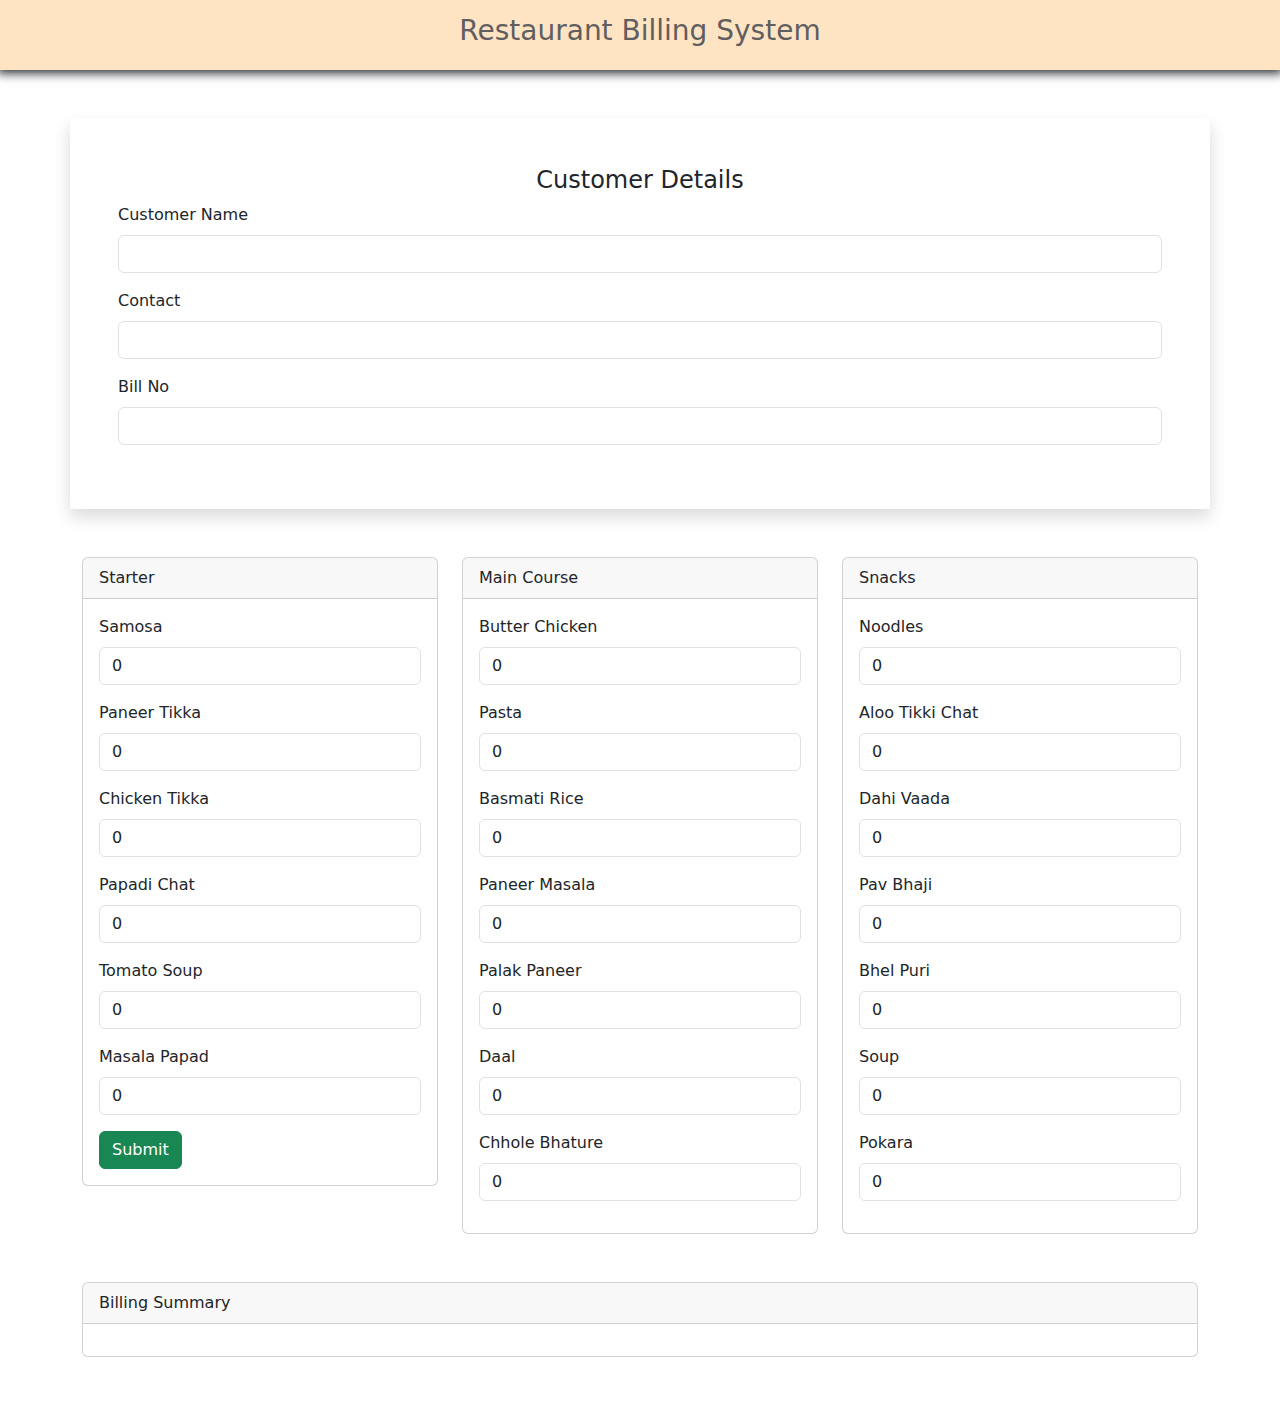
<file: Javascript billing system/index.html>
<!doctype html>
<html lang="en">

<head>
    <meta charset="utf-8">
    <meta name="viewport" content="width=device-width, initial-scale=1">
    <title>Billing App</title>
    <link href="https://cdn.jsdelivr.net/npm/bootstrap@5.3.3/dist/css/bootstrap.min.css" rel="stylesheet"
        integrity="sha384-QWTKZyjpPEjISv5WaRU9OFeRpok6YctnYmDr5pNlyT2bRjXh0JMhjY6hW+ALEwIH" crossorigin="anonymous">
    <link href="./styles.css" rel="stylesheet" />
</head>

<body>

    <div class="heading">
        <h3>Restaurant Billing System</h3>
    </div>

    <div class="container">
        <div class="row mt-5">
            <div class="col-lg-12 p-5 shadow">
                <h4 align="center">Customer Details</h4>
                <form id="customerForm">
                    <div class="mb-3">
                        <label for="customerName" class="form-label">Customer Name</label>
                        <input type="text" id="customerName" class="form-control" required>
                    </div>
                    <div class="mb-3">
                        <label for="contact" class="form-label">Contact</label>
                        <input type="text" id="contact" class="form-control" required>
                    </div>
                    <div class="mb-3">
                        <label for="billNo" class="form-label">Bill No</label>
                        <input type="text" id="billNo" class="form-control" required>
                    </div>
                </form>
            </div>
        </div>
    </div>

    <div class="container mt-5">
        <div class="row">
            <div class="col-lg-4">
                <div class="card">
                    <div class="card-header">
                        Starter
                    </div>
                    <div class="card-body">
                        <form id="starterForm">
                            <div class="mb-3">
                                <label for="samosa" class="form-label">Samosa</label>
                                <input type="number" id="samosa" class="form-control" value="0">
                            </div>
                            <div class="mb-3">
                                <label for="paneerTikka" class="form-label">Paneer Tikka</label>
                                <input type="number" id="paneerTikka" class="form-control" value="0">
                            </div>
                            <div class="mb-3">
                                <label for="chickenTikka" class="form-label">Chicken Tikka</label>
                                <input type="number" id="chickenTikka" class="form-control" value="0">
                            </div>
                            <div class="mb-3">
                                <label for="papadiChat" class="form-label">Papadi Chat</label>
                                <input type="number" id="papadiChat" class="form-control" value="0">
                            </div>
                            <div class="mb-3">
                                <label for="tomatoSoup" class="form-label">Tomato Soup</label>
                                <input type="number" id="tomatoSoup" class="form-control" value="0">
                            </div>
                            <div class="mb-3">
                                <label for="masalaPapad" class="form-label">Masala Papad</label>
                                <input type="number" id="masalaPapad" class="form-control" value="0">
                            </div>
                            <button type="button" onclick="displaySummary()" class="btn btn-success">Submit</button>
                        </form>
                    </div>
                </div>
            </div>

            <div class="col-lg-4">
                <div class="card">
                    <div class="card-header">
                        Main Course
                    </div>
                    <div class="card-body">
                        <form id="mainCourseForm">
                            <div class="mb-3">
                                <label class="form-label">Butter Chicken</label>
                                <input type="number" id="butterchicken" class="form-control" value="0">
                            </div>
                            <div class="mb-3">
                                <label class="form-label">Pasta</label>
                                <input type="number" id="pasta" class="form-control" value="0">
                            </div>
                            <div class="mb-3">
                                <label class="form-label">Basmati Rice</label>
                                <input type="number" id="basmatirice" class="form-control" value="0">
                            </div>
                            <div class="mb-3">
                                <label class="form-label">Paneer Masala</label>
                                <input type="number" id="paneermasala" class="form-control" value="0">
                            </div>
                            <div class="mb-3">
                                <label class="form-label">Palak Paneer</label>
                                <input type="number" id="palakpaneer" class="form-control" value="0">
                            </div>
                            <div class="mb-3">
                                <label class="form-label">Daal</label>
                                <input type="number" id="dal" class="form-control" value="0">
                            </div>
                            <div class="mb-3">
                                <label class="form-label">Chhole Bhature</label>
                                <input type="number" id="chholebhature" class="form-control" value="0">
                            </div>
                        </form>
                    </div>
                </div>
            </div>

            <div class="col-lg-4">
                <div class="card">
                    <div class="card-header">
                        Snacks
                    </div>
                    <div class="card-body">
                        <form id="snacksForm">
                            <div class="mb-3">
                                <label for="samosaSnack" class="form-label">Noodles</label>
                                <input type="number" id="noodels" class="form-control" value="0">
                            </div>
                            <div class="mb-3">
                                <label for="springRoll" class="form-label">Aloo Tikki Chat</label>
                                <input type="number" id="alootikichat" class="form-control" value="0">
                            </div>
                            <div class="mb-3">
                                <label for="vegPuff" class="form-label">Dahi Vaada</label>
                                <input type="number" id="dahivada" class="form-control" value="0">
                            </div>
                            <div class="mb-3">
                                <label for="paneerRoll" class="form-label">Pav Bhaji</label>
                                <input type="number" id="pavbhaji" class="form-control" value="0">
                            </div>
                            <div class="mb-3">
                                <label for="paneerRoll" class="form-label">Bhel Puri</label>
                                <input type="number" id="bhelpuri" class="form-control" value="0">
                            </div>
                            <div class="mb-3">
                                <label for="paneerRoll" class="form-label">Soup</label>
                                <input type="number" id="soup" class="form-control" value="0">
                            </div>
                            <div class="mb-3">
                                <label for="paneerRoll" class="form-label">Pokara</label>
                                <input type="number" id="pokara" class="form-control" value="0">
                            </div>
                        </form>
                    </div>
                </div>
            </div>

        </div>
    </div>

    <div class="container mt-5 pb-5">
        <div class="row">
            <div class="col-lg-12">
                <div class="card">
                    <div class="card-header">
                        Billing Summary
                    </div>
                    <div class="card-body" id="billingSummary">
                        <!-- Billing summary will be displayed here -->
                    </div>
                </div>
            </div>
        </div>
    </div>

    <script src="https://cdn.jsdelivr.net/npm/bootstrap@5.3.3/dist/js/bootstrap.bundle.min.js"
        integrity="sha384-YvpcrYf0tY3lHB60NNkmXc5s9fDVZLESaAA55NDzOxhy9GkcIdslK1eN7N6jIeHz"
        crossorigin="anonymous"></script>
    <script>

        //create object because multiple value get 
        const prices = {
            starter: {
                samosa: 10,
                paneerTikka: 20,
                chickenTikka: 30,
                papadiChat: 15,
                tomatoSoup: 12,
                masalaPapad: 8
            },
            mainCourse: {
                butterchicken: 20,
                pasta: 120,
                basmatirice: 60,
                paneermasala: 150,
                palakpaneer: 120,
                dal: 100,
                chholebhature: 80
            },
            snacks: {
                noodels: 90,
                alootikichat: 120,
                dahivada: 50,
                pavbhaji: 100,
                bhelpuri: 50,
                soup: 110,
                pokara: 50
            }
        };

        function calculateBill() {
            let total = 0;
            const categories = ['starter', 'mainCourse', 'snacks'];

            categories.forEach(category => {
                for (const item in prices[category]) {
                    const quantity = parseInt(document.getElementById(item).value) || 0;
                    total += prices[category][item] * quantity;
                }
            });

            return total;
        }

        function displaySummary() {
            const customerName = document.getElementById('customerName').value;
            const contact = document.getElementById('contact').value;
            const billNo = document.getElementById('billNo').value;
            const totalAmount = calculateBill();

            let groceryprice = totalAmount * 23 / 100;
            let beautyhygineprice = totalAmount * 1 / 100;
            let snacktax = totalAmount * 5 / 100
            let grocerytax = totalAmount * 10 / 100
            let beautyhyginetax = totalAmount * 10 / 100

            document.getElementById('billingSummary').innerHTML = `
                <div class="row">
                    <div class="col-lg-4">
                        <h5>Customer Name: ${customerName}</h5>
                        <h5>Contact: ${contact}</h5>
                        <h5>Bill No: ${billNo}</h5>
                    </div>
                    <div class="col-lg-4">
                        <h5>Total Snack Price: ${totalAmount.toFixed(2)}</h5>
                        <h5>Total Grocery Price: ${groceryprice.toFixed(2)}</h5>
                        <h5>Total Beauty & Hygiene Price: ${beautyhygineprice.toFixed(2)}</h5>
                    </div>
                    <div class="col-lg-4">
                        <h5>Snack Tax: ${snacktax.toFixed(2)}</h5>
                        <h5>Grocery Tax: ${grocerytax.toFixed(2)}</h5>
                        <h5>Beauty & Hygiene Tax: ${beautyhyginetax.toFixed(2)}</h5>
                    </div>
                    <div class="col-lg-4">
                        <h5>Grand Total: ${(totalAmount + snacktax + grocerytax + beautyhyginetax).toFixed(2)}</h5>
                    </div>
                    <div class="col-lg-12 d-flex justify-content-between align-items-center">
                        <button class="btn btn-success btn-sm" onclick="displayTotalBill()">Total Bill</button>
                        <button class="btn btn-danger btn-sm" onclick="clearForm()">Clear</button>
                    </div>
                </div>
            `;
        }

        function displayTotalBill() {
            const totalAmount = calculateBill();
            let groceryprice = totalAmount * 23 / 100;
            let beautyhygineprice = totalAmount * 1 / 100;
            let snacktax = totalAmount * 5 / 100
            let grocerytax = totalAmount * 10 / 100
            let beautyhyginetax = totalAmount * 10 / 100
            let grandTotal = totalAmount + snacktax + grocerytax + beautyhyginetax;

            alert(`Grand Total: ${grandTotal}`);
        }

        function clearForm() {
            document.getElementById('customerForm').reset();
            document.getElementById('starterForm').reset();
            document.getElementById('mainCourseForm').reset();
            document.getElementById('snacksForm').reset();
            document.getElementById('billingSummary').innerHTML = '';
        }
    </script>
</body>

</html>
</file>
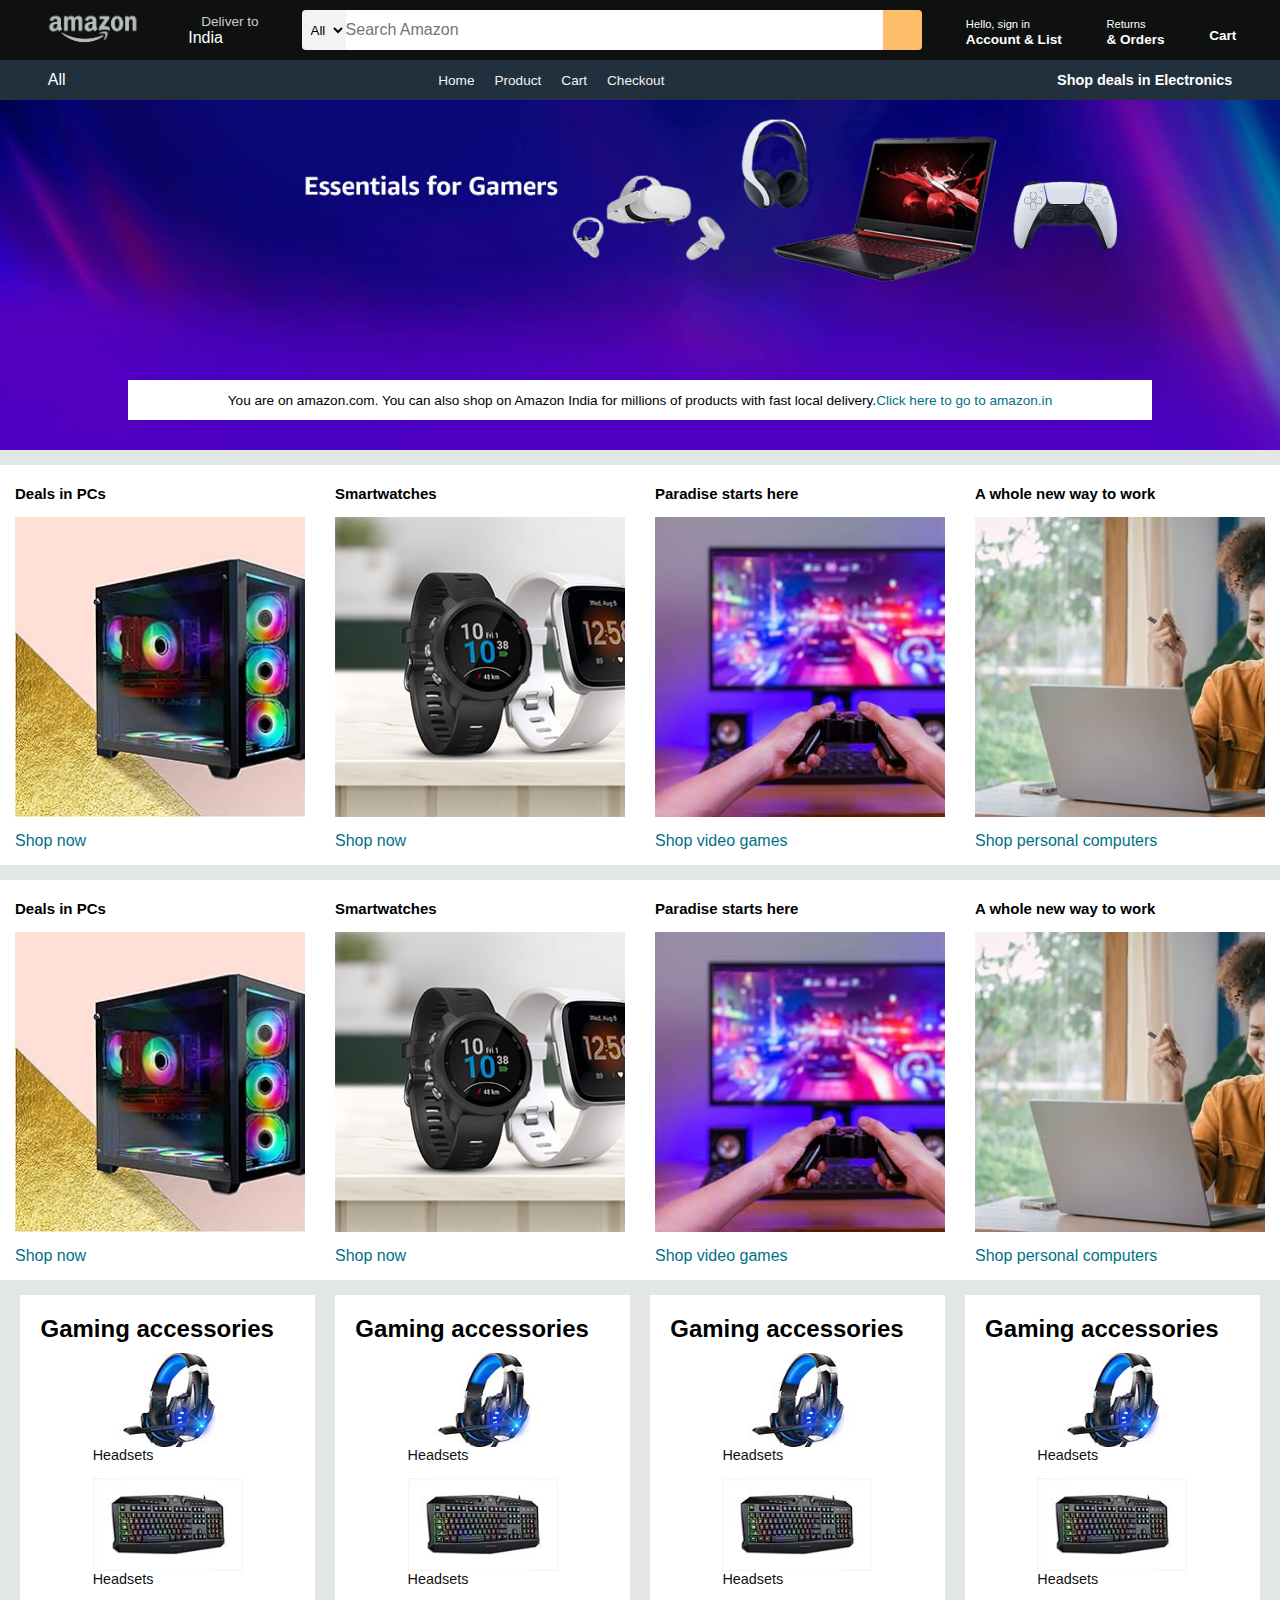
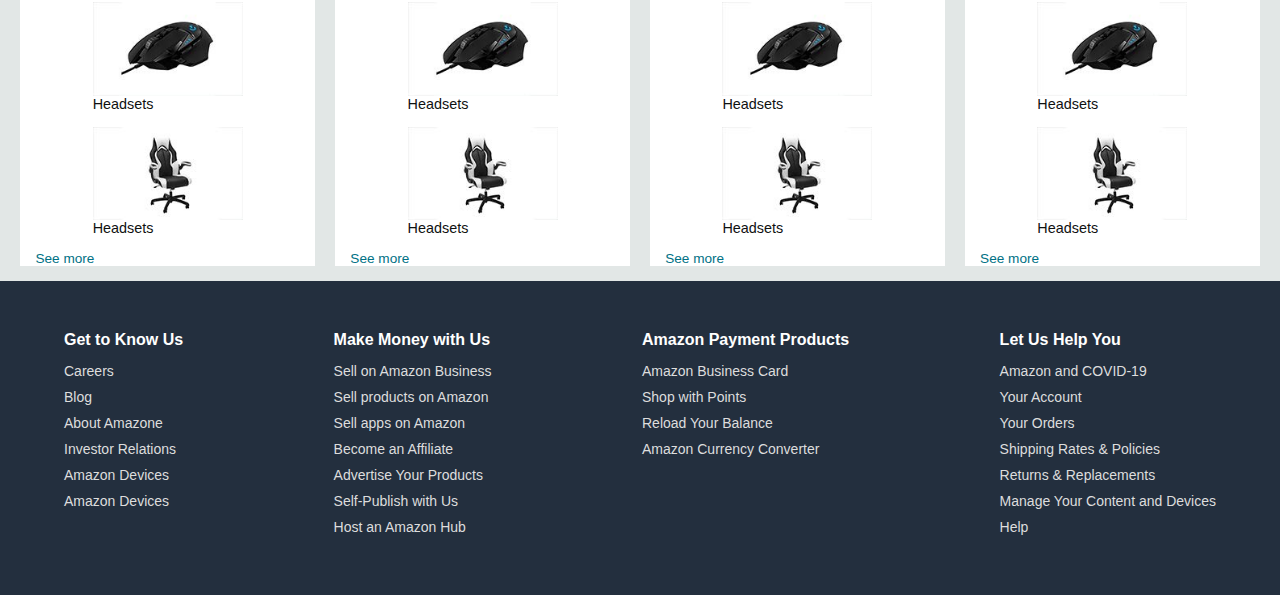
<file: Web Design/amazon-clone-html-css-mq/index.html>
<!DOCTYPE html>
<html lang="en">
<head>
    <meta charset="UTF-8">
    <meta name="viewport" content="width=device-width, initial-scale=1.0">
    <title>Amazon</title>
    <link rel="stylesheet" href="https://cdnjs.cloudflare.com/ajax/libs/font-awesome/6.5.1/css/all.min.css" integrity="sha512-DTOQO9RWCH3ppGqcWaEA1BIZOC6xxalwEsw9c2QQeAIftl+Vegovlnee1c9QX4TctnWMn13TZye+giMm8e2LwA==" crossorigin="anonymous" referrerpolicy="no-referrer" />
    <link rel="stylesheet" href="style.css">
    <link rel="stylesheet" href="media.css">
</head>
<body>
    <header>
        <div class="navbar">
            <div class="nav-logo border">
                <div class="logo"></div>
            </div>

            <div class="nav-address border">
                <p class="add-first">Deliver to</p>
                <div class="add-icon">
                    <i class="fa-solid fa-location-dot"></i>
                    <p class="add-sec">India</p>
                </div>
            </div>

            <div class="nav-search">
                <select class="select-search">
                    <option>All</option>
                </select>
                <input type="text" class="search-input" placeholder="Search Amazon">
                <div class="search-icon">
                    <i class="fa-solid fa-magnifying-glass"></i>
                </div>
            </div>

            <div class="nav-signin border">
                <p><span>Hello, sign in</span></p>
                <p class="nav-second">Account & List</p>
            </div>

            <div class="nav-return border">
                <p><span>Returns</span></p>
                <p class="nav-second">& Orders</p>
            </div>


            <div class="nav-cart border">
                <i class="fa-solid fa-cart-shopping"></i>
                Cart
            </div>
        </div>

        <div class="panel">
            <div class="panel-all">
                <i class="fa-solid fa-bars"></i>
                All
            </div>

            <div class="panel-ops">
                <ul>
                    <li>
                        <a href="index.html">Home</a>
                    </li>
                    <li>
                        <a href="product.html">Product</a>
                    </li>
                    <li>
                        <a href="cart.html">Cart</a>
                    </li>
                    <li>
                        <a href="checkout.html">Checkout</a>
                    </li>
                </ul>
            </div>

            <div class="panel-deals">
                Shop deals in Electronics
            </div>
        </div>
    </header>

    <div class="hero-section">
        <div class="hero-msg">
            <p>You are on amazon.com. You can also shop on Amazon India for millions of products with fast local delivery.<a>Click here to go to amazon.in</a></p>
        </div>
    </div>

    <div class="shop-section">
        <div class="box1 box">
            <div class="box-content">
                <h2>Deals in PCs</h2>
                <div class="box-img" style="background-image: url('./images/box1.jpg');"></div>
                <p>Shop now</p>
            </div>
        </div>
        <div class="box2 box">
            <div class="box-content">
                <h2>Smartwatches</h2>
                <div class="box-img" style="background-image: url('./images/box2.jpg');"></div>
                <p>Shop now</p>
            </div>
        </div>
        <div class="box3 box">
            <div class="box-content">
                <h2>Paradise starts here</h2>
                <div class="box-img" style="background-image: url('./images/box3.jpg');"></div>
                <p>Shop video games</p>
            </div>
        </div>
        <div class="box4 box">
            <div class="box-content">
                <h2>A whole new way to work</h2>
                <div class="box-img" style="background-image: url('./images/box4.jpg');"></div>
                <p>Shop personal computers</p>
            </div>
        </div>
        <div class="box1 box">
            <div class="box-content">
                <h2>Deals in PCs</h2>
                <div class="box-img" style="background-image: url('./images/box1.jpg');"></div>
                <p>Shop now</p>
            </div>
        </div>
        <div class="box2 box">
            <div class="box-content">
                <h2>Smartwatches</h2>
                <div class="box-img" style="background-image: url('./images/box2.jpg');"></div>
                <p>Shop now</p>
            </div>
        </div>
        <div class="box3 box">
            <div class="box-content">
                <h2>Paradise starts here</h2>
                <div class="box-img" style="background-image: url('./images/box3.jpg');"></div>
                <p>Shop video games</p>
            </div>
        </div>
        <div class="box4 box">
            <div class="box-content">
                <h2>A whole new way to work</h2>
                <div class="box-img" style="background-image: url('./images/box4.jpg');"></div>
                <p>Shop personal computers</p>
            </div>
        </div>
    </div>

    <div class="shop-section2">
        <div class="shop-section2-box">
            <h2>Gaming accessories</h2>
            <div class="shop-section2-box-content">
                   <div class="shop-section2-box-img">
                        <img src="./images/section_box1.jpg" width="150px"/>
                        <p>Headsets</p>
                   </div>
                   <div class="shop-section2-box-img">
                        <img src="./images/section_box2.jpg" width="150px"/>
                        <p>Headsets</p>
                    </div>
                    <div class="shop-section2-box-img">
                        <img src="./images/section_box3.jpg" width="150px"/>
                        <p>Headsets</p>
                   </div>
                   <div class="shop-section2-box-img">
                        <img src="./images/section_box4.jpg" width="150px"/>
                        <p>Headsets</p>
                    </div>
            </div>
            <p>See more</p>
        </div>
        <div class="shop-section2-box">
            <h2>Gaming accessories</h2>
            <div class="shop-section2-box-content">
                   <div class="shop-section2-box-img">
                        <img src="./images/section_box1.jpg" width="150px"/>
                        <p>Headsets</p>
                   </div>
                   <div class="shop-section2-box-img">
                        <img src="./images/section_box2.jpg" width="150px"/>
                        <p>Headsets</p>
                    </div>
                    <div class="shop-section2-box-img">
                        <img src="./images/section_box3.jpg" width="150px"/>
                        <p>Headsets</p>
                   </div>
                   <div class="shop-section2-box-img">
                        <img src="./images/section_box4.jpg" width="150px"/>
                        <p>Headsets</p>
                    </div>
            </div>
            <p>See more</p>
        </div>
        <div class="shop-section2-box">
            <h2>Gaming accessories</h2>
            <div class="shop-section2-box-content">
                   <div class="shop-section2-box-img">
                        <img src="./images/section_box1.jpg" width="150px"/>
                        <p>Headsets</p>
                   </div>
                   <div class="shop-section2-box-img">
                        <img src="./images/section_box2.jpg" width="150px"/>
                        <p>Headsets</p>
                    </div>
                    <div class="shop-section2-box-img">
                        <img src="./images/section_box3.jpg" width="150px"/>
                        <p>Headsets</p>
                   </div>
                   <div class="shop-section2-box-img">
                        <img src="./images/section_box4.jpg" width="150px"/>
                        <p>Headsets</p>
                    </div>
            </div>
            <p>See more</p>
        </div>
        <div class="shop-section2-box">
            <h2>Gaming accessories</h2>
            <div class="shop-section2-box-content">
                   <div class="shop-section2-box-img">
                        <img src="./images/section_box1.jpg" width="150px"/>
                        <p>Headsets</p>
                   </div>
                   <div class="shop-section2-box-img">
                        <img src="./images/section_box2.jpg" width="150px"/>
                        <p>Headsets</p>
                    </div>
                    <div class="shop-section2-box-img">
                        <img src="./images/section_box3.jpg" width="150px"/>
                        <p>Headsets</p>
                   </div>
                   <div class="shop-section2-box-img">
                        <img src="./images/section_box4.jpg" width="150px"/>
                        <p>Headsets</p>
                    </div>
            </div>
            <p>See more</p>
        </div>
    </div>


    <!-- footer page -->
    <div class="footer">
        <div class="footer-container">
            <div class="footerbox">
                <h4>Get to Know Us</h4>
                <p>Careers</p>
                <p>Blog</p>
                <p>About Amazone</p>
                <p>Investor Relations</p>
                <p>Amazon Devices</p>
                <p>Amazon Devices</p>
            </div>
            <div class="footerbox">
                <h4>Make Money with Us</h4>
                <p>Sell on Amazon Business</p>
                <p>Sell products on Amazon</p>
                <p>Sell apps on Amazon</p>
                <p>Become an Affiliate</p>
                <p>Advertise Your Products</p>
                <p>Self-Publish with Us</p>
                <p>Host an Amazon Hub</p>
            </div>
            <div class="footerbox">
                <h4>Amazon Payment Products</h4>
                <p>Amazon Business Card</p>
                <p>Shop with Points</p>
                <p>Reload Your Balance</p>
                <p>Amazon Currency Converter</p>
            </div>
            <div class="footerbox">
                <h4>Let Us Help You</h4>
                <p>Amazon and COVID-19</p>
                <p>Your Account</p>
                <p>Your Orders</p>
                <p>Shipping Rates & Policies</p>
                <p>Returns & Replacements</p>
                <p>Manage Your Content and Devices</p>
                <p>Help</p>
            </div>
        </div>
    </div>

</body>
</html>
</file>
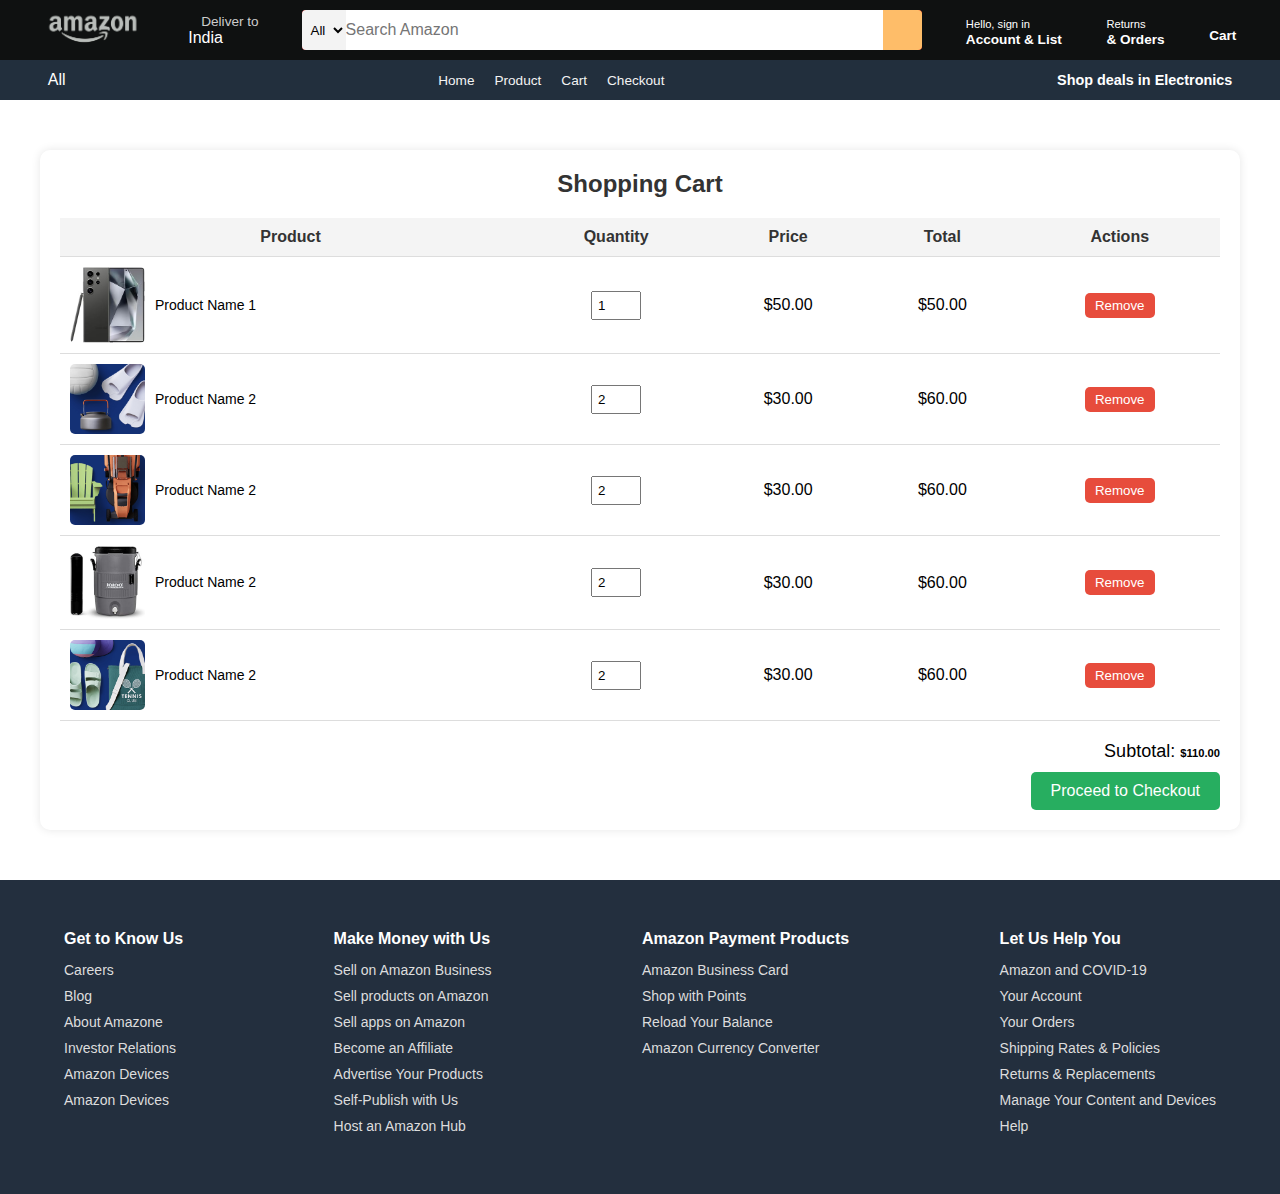
<file: Web Design/amazon-clone-html-css-mq/cart.html>
<!DOCTYPE html>
<html lang="en">

<head>
    <meta charset="UTF-8">
    <meta name="viewport" content="width=device-width, initial-scale=1.0">
    <title>Amazon</title>
    <link rel="stylesheet" href="https://cdnjs.cloudflare.com/ajax/libs/font-awesome/6.5.1/css/all.min.css"
        integrity="sha512-DTOQO9RWCH3ppGqcWaEA1BIZOC6xxalwEsw9c2QQeAIftl+Vegovlnee1c9QX4TctnWMn13TZye+giMm8e2LwA=="
        crossorigin="anonymous" referrerpolicy="no-referrer" />
    <link rel="stylesheet" href="style.css">
</head>

<body>
    <header>
        <div class="navbar">
            <div class="nav-logo border">
                <div class="logo"></div>
            </div>

            <div class="nav-address border">
                <p class="add-first">Deliver to</p>
                <div class="add-icon">
                    <i class="fa-solid fa-location-dot"></i>
                    <p class="add-sec">India</p>
                </div>
            </div>

            <div class="nav-search">
                <select class="select-search">
                    <option>All</option>
                </select>
                <input type="text" class="search-input" placeholder="Search Amazon">
                <div class="search-icon">
                    <i class="fa-solid fa-magnifying-glass"></i>
                </div>
            </div>

            <div class="nav-signin border">
                <p><span>Hello, sign in</span></p>
                <p class="nav-second">Account & List</p>
            </div>

            <div class="nav-return border">
                <p><span>Returns</span></p>
                <p class="nav-second">& Orders</p>
            </div>


            <div class="nav-cart border">
                <i class="fa-solid fa-cart-shopping"></i>
                Cart
            </div>
        </div>

        <div class="panel">
            <div class="panel-all">
                <i class="fa-solid fa-bars"></i>
                All
            </div>

            <div class="panel-ops">
                <ul>
                    <li>
                        <a href="index.html">Home</a>
                    </li>
                    <li>
                        <a href="product.html">Product</a>
                    </li>
                    <li>
                        <a href="cart.html">Cart</a>
                    </li>
                    <li>
                        <a href="checkout.html">Checkout</a>
                    </li>
                </ul>
            </div>

            <div class="panel-deals">
                Shop deals in Electronics
            </div>
        </div>
    </header>

    <div class="cart-page">
        <h1>Shopping Cart</h1>
        <table class="cart-table">
            <thead>
                <tr>
                    <th>Product</th>
                    <th>Quantity</th>
                    <th>Price</th>
                    <th>Total</th>
                    <th>Actions</th>
                </tr>
            </thead>
            <tbody>
                <tr>
                    <td class="product-info">
                        <img src="./images/product-1.jpg" alt="Product 1">
                        <span>Product Name 1</span>
                    </td>
                    <td>
                        <input type="number" value="1" min="1">
                    </td>
                    <td>$50.00</td>
                    <td>$50.00</td>
                    <td>
                        <button class="btn-remove">Remove</button>
                    </td>
                </tr>
                <tr>
                    <td class="product-info">
                        <img src="./images/product-2.jpg" alt="Product 2">
                        <span>Product Name 2</span>
                    </td>
                    <td>
                        <input type="number" value="2" min="1">
                    </td>
                    <td>$30.00</td>
                    <td>$60.00</td>
                    <td>
                        <button class="btn-remove">Remove</button>
                    </td>
                </tr>
                <tr>
                    <td class="product-info">
                        <img src="./images/product-6.jpg" alt="Product 2">
                        <span>Product Name 2</span>
                    </td>
                    <td>
                        <input type="number" value="2" min="1">
                    </td>
                    <td>$30.00</td>
                    <td>$60.00</td>
                    <td>
                        <button class="btn-remove">Remove</button>
                    </td>
                </tr>
                <tr>
                    <td class="product-info">
                        <img src="./images/product-3.jpg" alt="Product 2">
                        <span>Product Name 2</span>
                    </td>
                    <td>
                        <input type="number" value="2" min="1">
                    </td>
                    <td>$30.00</td>
                    <td>$60.00</td>
                    <td>
                        <button class="btn-remove">Remove</button>
                    </td>
                </tr>
                <tr>
                    <td class="product-info">
                        <img src="./images/product-4.jpg" alt="Product 2">
                        <span>Product Name 2</span>
                    </td>
                    <td>
                        <input type="number" value="2" min="1">
                    </td>
                    <td>$30.00</td>
                    <td>$60.00</td>
                    <td>
                        <button class="btn-remove">Remove</button>
                    </td>
                </tr>
            </tbody>
        </table>
        <div class="cart-summary">
            <p>Subtotal: <span>$110.00</span></p>
            <button class="btn-checkout">Proceed to Checkout</button>
        </div>
    </div>

    <!-- footer -->
    <div class="footer">
        <div class="footer-container">
            <div class="footerbox">
                <h4>Get to Know Us</h4>
                <p>Careers</p>
                <p>Blog</p>
                <p>About Amazone</p>
                <p>Investor Relations</p>
                <p>Amazon Devices</p>
                <p>Amazon Devices</p>
            </div>
            <div class="footerbox">
                <h4>Make Money with Us</h4>
                <p>Sell on Amazon Business</p>
                <p>Sell products on Amazon</p>
                <p>Sell apps on Amazon</p>
                <p>Become an Affiliate</p>
                <p>Advertise Your Products</p>
                <p>Self-Publish with Us</p>
                <p>Host an Amazon Hub</p>
            </div>
            <div class="footerbox">
                <h4>Amazon Payment Products</h4>
                <p>Amazon Business Card</p>
                <p>Shop with Points</p>
                <p>Reload Your Balance</p>
                <p>Amazon Currency Converter</p>
            </div>
            <div class="footerbox">
                <h4>Let Us Help You</h4>
                <p>Amazon and COVID-19</p>
                <p>Your Account</p>
                <p>Your Orders</p>
                <p>Shipping Rates & Policies</p>
                <p>Returns & Replacements</p>
                <p>Manage Your Content and Devices</p>
                <p>Help</p>
            </div>
        </div>
    </div>

</body>

</html>
</file>
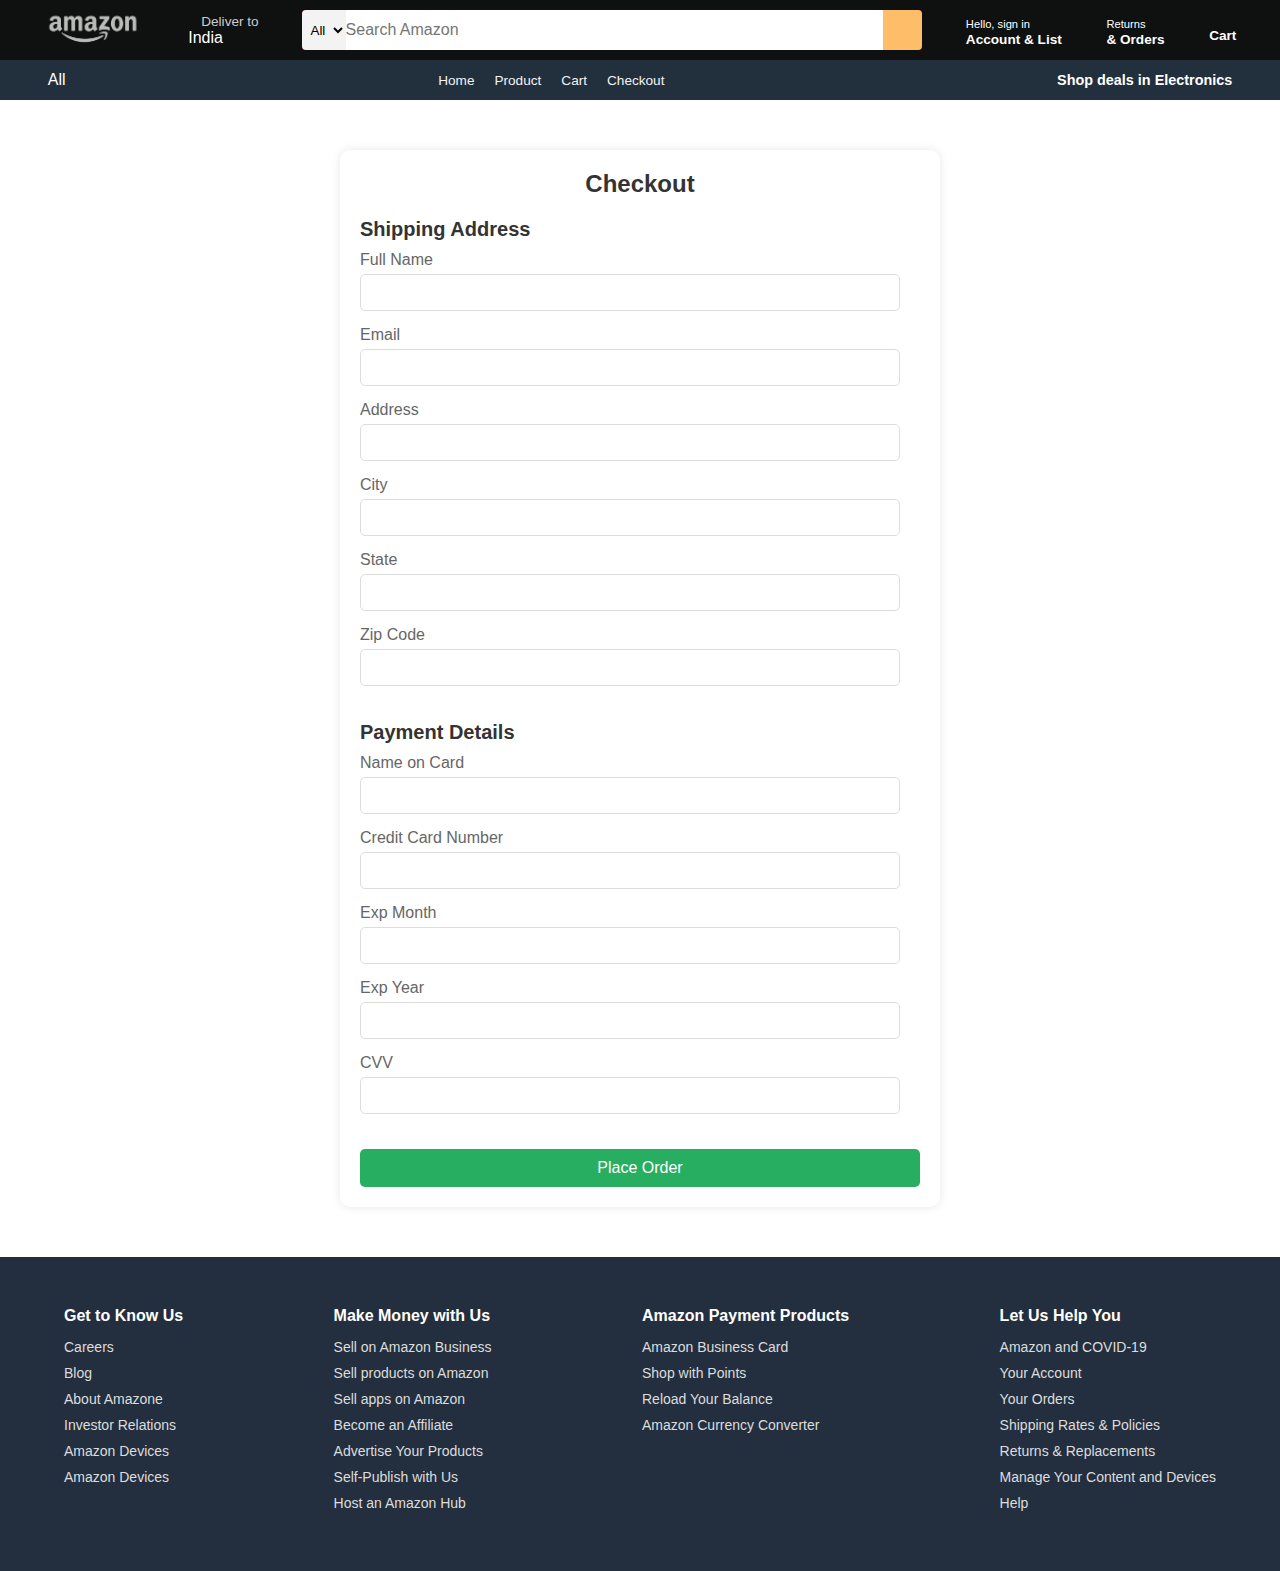
<file: Web Design/amazon-clone-html-css-mq/checkout.html>
<!DOCTYPE html>
<html lang="en">

<head>
    <meta charset="UTF-8">
    <meta name="viewport" content="width=device-width, initial-scale=1.0">
    <title>Amazon</title>
    <link rel="stylesheet" href="https://cdnjs.cloudflare.com/ajax/libs/font-awesome/6.5.1/css/all.min.css"
        integrity="sha512-DTOQO9RWCH3ppGqcWaEA1BIZOC6xxalwEsw9c2QQeAIftl+Vegovlnee1c9QX4TctnWMn13TZye+giMm8e2LwA=="
        crossorigin="anonymous" referrerpolicy="no-referrer" />
    <link rel="stylesheet" href="style.css">
</head>

<body>
    <header>
        <div class="navbar">
            <div class="nav-logo border">
                <div class="logo"></div>
            </div>

            <div class="nav-address border">
                <p class="add-first">Deliver to</p>
                <div class="add-icon">
                    <i class="fa-solid fa-location-dot"></i>
                    <p class="add-sec">India</p>
                </div>
            </div>

            <div class="nav-search">
                <select class="select-search">
                    <option>All</option>
                </select>
                <input type="text" class="search-input" placeholder="Search Amazon">
                <div class="search-icon">
                    <i class="fa-solid fa-magnifying-glass"></i>
                </div>
            </div>

            <div class="nav-signin border">
                <p><span>Hello, sign in</span></p>
                <p class="nav-second">Account & List</p>
            </div>

            <div class="nav-return border">
                <p><span>Returns</span></p>
                <p class="nav-second">& Orders</p>
            </div>


            <div class="nav-cart border">
                <i class="fa-solid fa-cart-shopping"></i>
                Cart
            </div>
        </div>

        <div class="panel">
            <div class="panel-all">
                <i class="fa-solid fa-bars"></i>
                All
            </div>

            <div class="panel-ops">
                <ul>
                    <li>
                        <a href="index.html">Home</a>
                    </li>
                    <li>
                        <a href="product.html">Product</a>
                    </li>
                    <li>
                        <a href="cart.html">Cart</a>
                    </li>
                    <li>
                        <a href="checkout.html">Checkout</a>
                    </li>
                </ul>
            </div>

            <div class="panel-deals">
                Shop deals in Electronics
            </div>
        </div>
    </header>


    <div class="checkout-page">
        <h1>Checkout</h1>
        <form action="#" method="POST" class="checkout-form">
            <div class="section">
                <h2>Shipping Address</h2>
                <label for="full-name">Full Name</label>
                <input type="text" id="full-name" name="full-name" required>

                <label for="email">Email</label>
                <input type="email" id="email" name="email" required>

                <label for="address">Address</label>
                <input type="text" id="address" name="address" required>

                <label for="city">City</label>
                <input type="text" id="city" name="city" required>

                <label for="state">State</label>
                <input type="text" id="state" name="state" required>

                <label for="zip">Zip Code</label>
                <input type="text" id="zip" name="zip" required>
            </div>

            <div class="section">
                <h2>Payment Details</h2>
                <label for="card-name">Name on Card</label>
                <input type="text" id="card-name" name="card-name" required>

                <label for="card-number">Credit Card Number</label>
                <input type="text" id="card-number" name="card-number" required>

                <label for="exp-month">Exp Month</label>
                <input type="text" id="exp-month" name="exp-month" required>

                <label for="exp-year">Exp Year</label>
                <input type="text" id="exp-year" name="exp-year" required>

                <label for="cvv">CVV</label>
                <input type="text" id="cvv" name="cvv" required>
            </div>

            <button type="submit" class="btn-submit">Place Order</button>
        </form>
    </div>


    <!-- footer -->
    <div class="footer">
        <div class="footer-container">
            <div class="footerbox">
                <h4>Get to Know Us</h4>
                <p>Careers</p>
                <p>Blog</p>
                <p>About Amazone</p>
                <p>Investor Relations</p>
                <p>Amazon Devices</p>
                <p>Amazon Devices</p>
            </div>
            <div class="footerbox">
                <h4>Make Money with Us</h4>
                <p>Sell on Amazon Business</p>
                <p>Sell products on Amazon</p>
                <p>Sell apps on Amazon</p>
                <p>Become an Affiliate</p>
                <p>Advertise Your Products</p>
                <p>Self-Publish with Us</p>
                <p>Host an Amazon Hub</p>
            </div>
            <div class="footerbox">
                <h4>Amazon Payment Products</h4>
                <p>Amazon Business Card</p>
                <p>Shop with Points</p>
                <p>Reload Your Balance</p>
                <p>Amazon Currency Converter</p>
            </div>
            <div class="footerbox">
                <h4>Let Us Help You</h4>
                <p>Amazon and COVID-19</p>
                <p>Your Account</p>
                <p>Your Orders</p>
                <p>Shipping Rates & Policies</p>
                <p>Returns & Replacements</p>
                <p>Manage Your Content and Devices</p>
                <p>Help</p>
            </div>
        </div>
    </div>

</body>

</html>
</file>
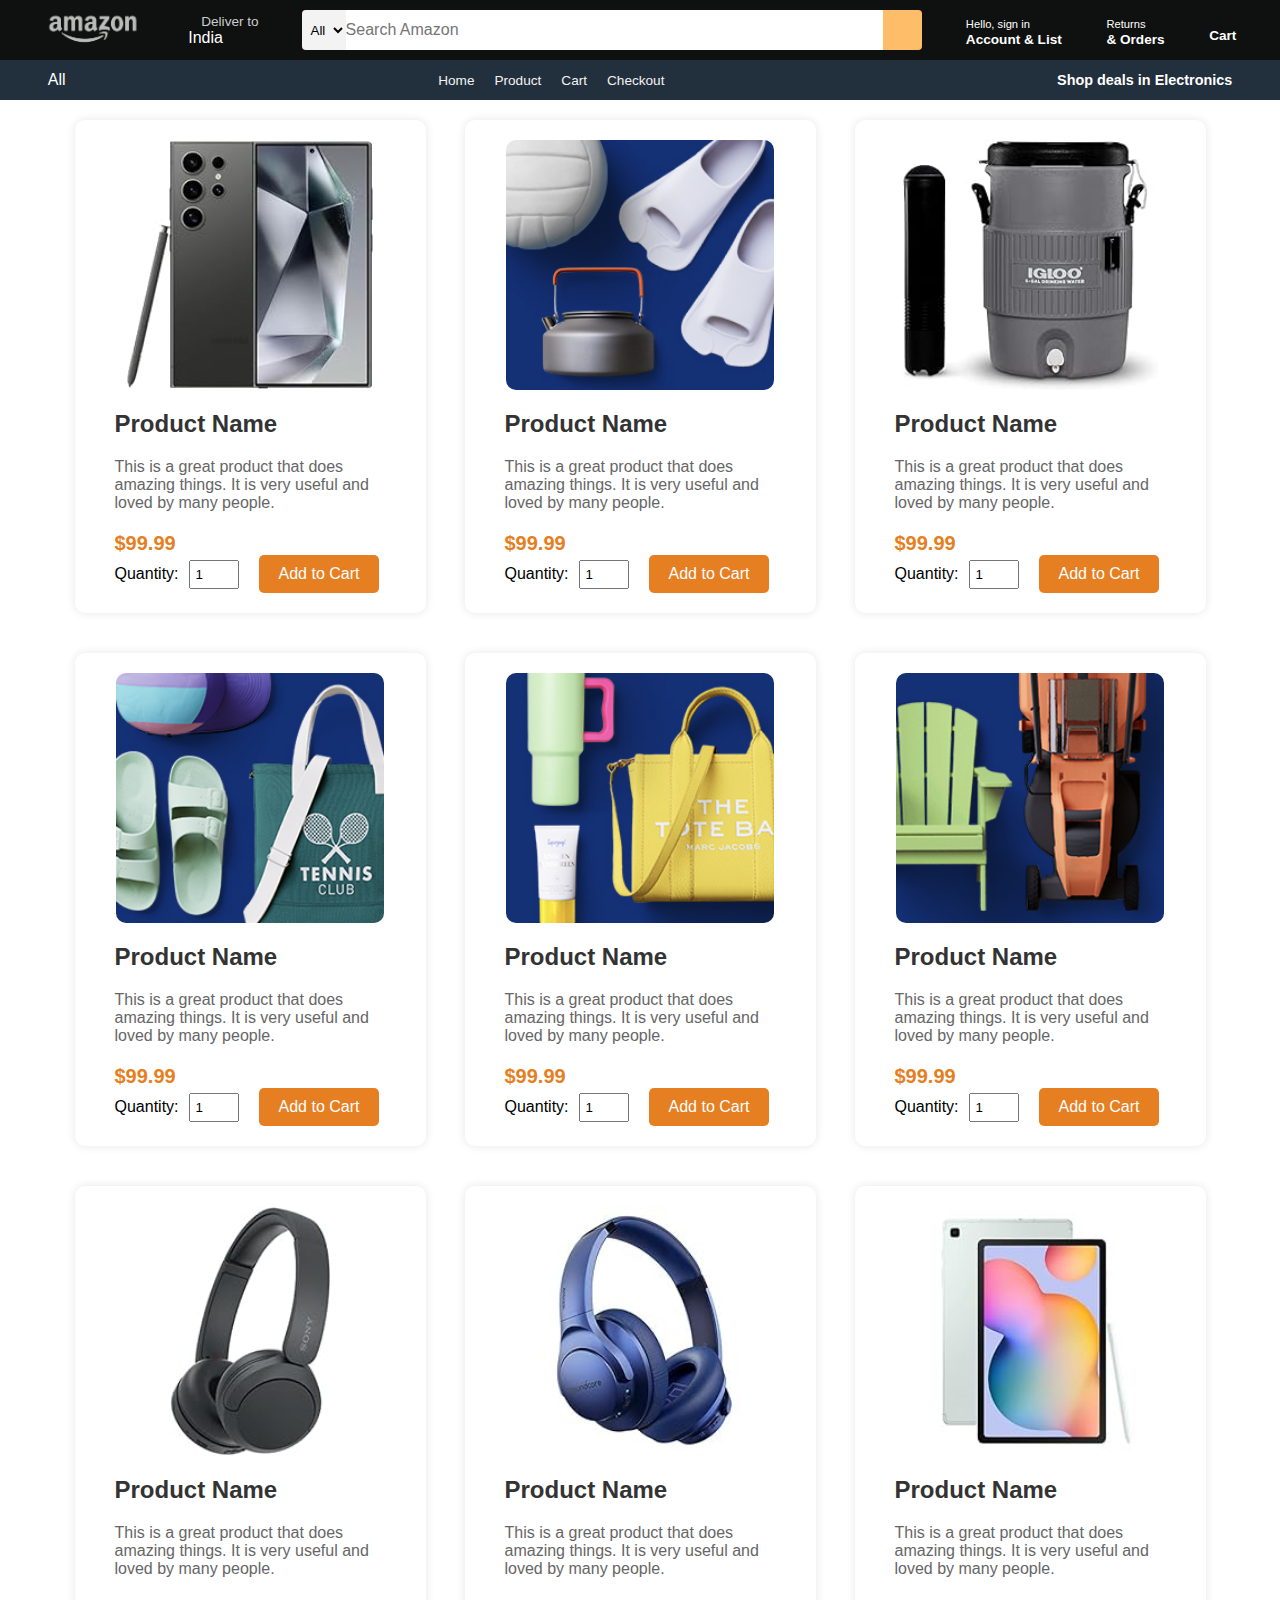
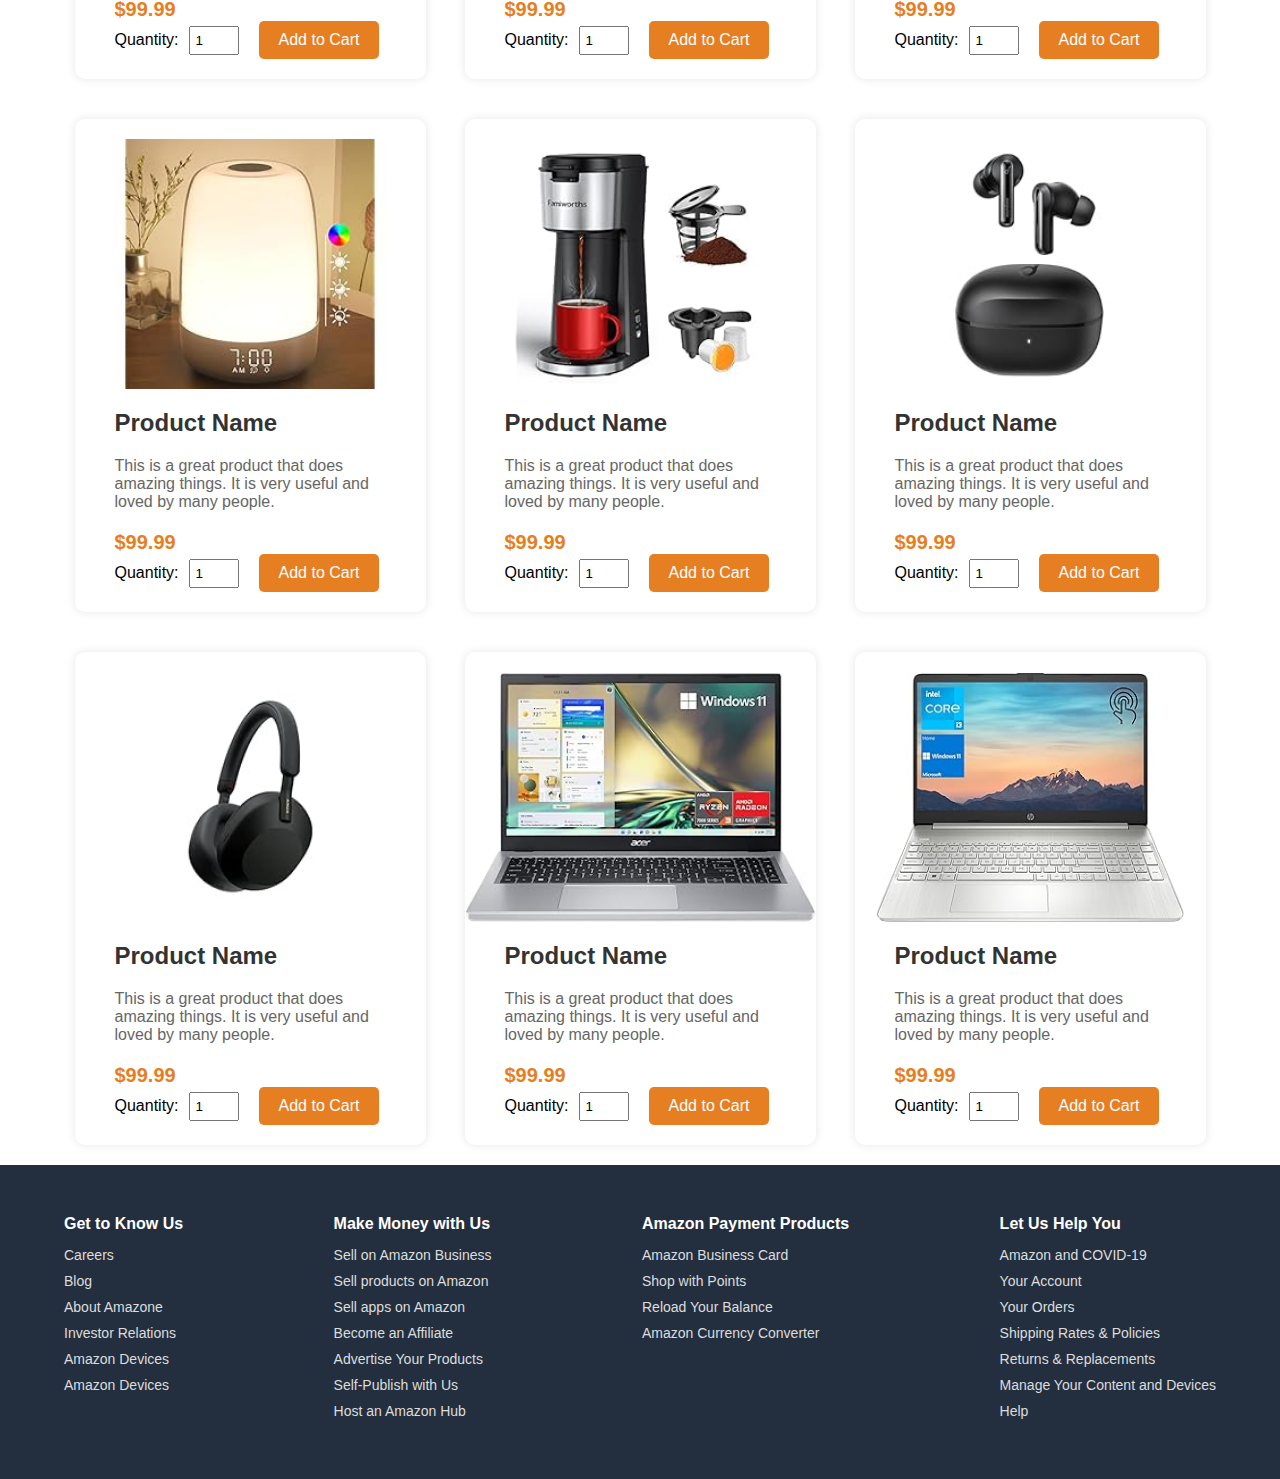
<file: Web Design/amazon-clone-html-css-mq/product.html>
<!DOCTYPE html>
<html lang="en">

<head>
    <meta charset="UTF-8">
    <meta name="viewport" content="width=device-width, initial-scale=1.0">
    <title>Amazon</title>
    <link rel="stylesheet" href="https://cdnjs.cloudflare.com/ajax/libs/font-awesome/6.5.1/css/all.min.css"
        integrity="sha512-DTOQO9RWCH3ppGqcWaEA1BIZOC6xxalwEsw9c2QQeAIftl+Vegovlnee1c9QX4TctnWMn13TZye+giMm8e2LwA=="
        crossorigin="anonymous" referrerpolicy="no-referrer" />
    <link rel="stylesheet" href="style.css">
</head>

<body>
    <header>
        <div class="navbar">
            <div class="nav-logo border">
                <div class="logo"></div>
            </div>

            <div class="nav-address border">
                <p class="add-first">Deliver to</p>
                <div class="add-icon">
                    <i class="fa-solid fa-location-dot"></i>
                    <p class="add-sec">India</p>
                </div>
            </div>

            <div class="nav-search">
                <select class="select-search">
                    <option>All</option>
                </select>
                <input type="text" class="search-input" placeholder="Search Amazon">
                <div class="search-icon">
                    <i class="fa-solid fa-magnifying-glass"></i>
                </div>
            </div>

            <div class="nav-signin border">
                <p><span>Hello, sign in</span></p>
                <p class="nav-second">Account & List</p>
            </div>

            <div class="nav-return border">
                <p><span>Returns</span></p>
                <p class="nav-second">& Orders</p>
            </div>


            <div class="nav-cart border">
                <i class="fa-solid fa-cart-shopping"></i>
                Cart
            </div>
        </div>

        <div class="panel">
            <div class="panel-all">
                <i class="fa-solid fa-bars"></i>
                All
            </div>

            <div class="panel-ops">
                <ul>
                    <li>
                        <a href="index.html">Home</a>
                    </li>
                    <li>
                        <a href="product.html">Product</a>
                    </li>
                    <li>
                        <a href="cart.html">Cart</a>
                    </li>
                    <li>
                        <a href="checkout.html">Checkout</a>
                    </li>
                </ul>
            </div>

            <div class="panel-deals">
                Shop deals in Electronics
            </div>
        </div>
    </header>

    <div class="product">
        <div class="product-container">
            <div class="product-page">
                <div class="product-image">
                    <img src="./images/product-1.jpg" alt="Product Image">
                </div>
                <div class="product-details">
                    <h1 class="product-title">Product Name</h1>
                    <p class="product-description">This is a great product that does amazing things. It is very useful
                        and loved by many people.</p>
                    <p class="product-price">$99.99</p>
                    <div class="product-actions">
                        <label for="quantity">Quantity:</label>
                        <input type="number" id="quantity" name="quantity" min="1" value="1">
                        <button class="btn-add-to-cart">Add to Cart</button>
                    </div>
                </div>
            </div>
            <div class="product-page">
                <div class="product-image">
                    <img src="./images/product-2.jpg" alt="Product Image">
                </div>
                <div class="product-details">
                    <h1 class="product-title">Product Name</h1>
                    <p class="product-description">This is a great product that does amazing things. It is very useful
                        and loved by many people.</p>
                    <p class="product-price">$99.99</p>
                    <div class="product-actions">
                        <label for="quantity">Quantity:</label>
                        <input type="number" id="quantity" name="quantity" min="1" value="1">
                        <button class="btn-add-to-cart">Add to Cart</button>
                    </div>
                </div>
            </div>
            <div class="product-page">
                <div class="product-image">
                    <img src="./images/product-3.jpg" alt="Product Image">
                </div>
                <div class="product-details">
                    <h1 class="product-title">Product Name</h1>
                    <p class="product-description">This is a great product that does amazing things. It is very useful
                        and loved by many people.</p>
                    <p class="product-price">$99.99</p>
                    <div class="product-actions">
                        <label for="quantity">Quantity:</label>
                        <input type="number" id="quantity" name="quantity" min="1" value="1">
                        <button class="btn-add-to-cart">Add to Cart</button>
                    </div>
                </div>
            </div>
            <div class="product-page">
                <div class="product-image">
                    <img src="./images/product-4.jpg" alt="Product Image">
                </div>
                <div class="product-details">
                    <h1 class="product-title">Product Name</h1>
                    <p class="product-description">This is a great product that does amazing things. It is very useful
                        and loved by many people.</p>
                    <p class="product-price">$99.99</p>
                    <div class="product-actions">
                        <label for="quantity">Quantity:</label>
                        <input type="number" id="quantity" name="quantity" min="1" value="1">
                        <button class="btn-add-to-cart">Add to Cart</button>
                    </div>
                </div>
            </div>
            <div class="product-page">
                <div class="product-image">
                    <img src="./images/product-5.jpg" alt="Product Image">
                </div>
                <div class="product-details">
                    <h1 class="product-title">Product Name</h1>
                    <p class="product-description">This is a great product that does amazing things. It is very useful
                        and loved by many people.</p>
                    <p class="product-price">$99.99</p>
                    <div class="product-actions">
                        <label for="quantity">Quantity:</label>
                        <input type="number" id="quantity" name="quantity" min="1" value="1">
                        <button class="btn-add-to-cart">Add to Cart</button>
                    </div>
                </div>
            </div>
            <div class="product-page">
                <div class="product-image">
                    <img src="./images/product-6.jpg" alt="Product Image">
                </div>
                <div class="product-details">
                    <h1 class="product-title">Product Name</h1>
                    <p class="product-description">This is a great product that does amazing things. It is very useful
                        and loved by many people.</p>
                    <p class="product-price">$99.99</p>
                    <div class="product-actions">
                        <label for="quantity">Quantity:</label>
                        <input type="number" id="quantity" name="quantity" min="1" value="1">
                        <button class="btn-add-to-cart">Add to Cart</button>
                    </div>
                </div>
            </div>
            <div class="product-page">
                <div class="product-image">
                    <img src="./images/product-9 (1).jpg" alt="Product Image">
                </div>
                <div class="product-details">
                    <h1 class="product-title">Product Name</h1>
                    <p class="product-description">This is a great product that does amazing things. It is very useful
                        and loved by many people.</p>
                    <p class="product-price">$99.99</p>
                    <div class="product-actions">
                        <label for="quantity">Quantity:</label>
                        <input type="number" id="quantity" name="quantity" min="1" value="1">
                        <button class="btn-add-to-cart">Add to Cart</button>
                    </div>
                </div>
            </div>
            <div class="product-page">
                <div class="product-image">
                    <img src="./images/product-9 (2).jpg" alt="Product Image">
                </div>
                <div class="product-details">
                    <h1 class="product-title">Product Name</h1>
                    <p class="product-description">This is a great product that does amazing things. It is very useful
                        and loved by many people.</p>
                    <p class="product-price">$99.99</p>
                    <div class="product-actions">
                        <label for="quantity">Quantity:</label>
                        <input type="number" id="quantity" name="quantity" min="1" value="1">
                        <button class="btn-add-to-cart">Add to Cart</button>
                    </div>
                </div>
            </div>
            <div class="product-page">
                <div class="product-image">
                    <img src="./images/product-9 (3).jpg" alt="Product Image">
                </div>
                <div class="product-details">
                    <h1 class="product-title">Product Name</h1>
                    <p class="product-description">This is a great product that does amazing things. It is very useful
                        and loved by many people.</p>
                    <p class="product-price">$99.99</p>
                    <div class="product-actions">
                        <label for="quantity">Quantity:</label>
                        <input type="number" id="quantity" name="quantity" min="1" value="1">
                        <button class="btn-add-to-cart">Add to Cart</button>
                    </div>
                </div>
            </div>
            <div class="product-page">
                <div class="product-image">
                    <img src="./images/product-9 (4).jpg" alt="Product Image">
                </div>
                <div class="product-details">
                    <h1 class="product-title">Product Name</h1>
                    <p class="product-description">This is a great product that does amazing things. It is very useful
                        and loved by many people.</p>
                    <p class="product-price">$99.99</p>
                    <div class="product-actions">
                        <label for="quantity">Quantity:</label>
                        <input type="number" id="quantity" name="quantity" min="1" value="1">
                        <button class="btn-add-to-cart">Add to Cart</button>
                    </div>
                </div>
            </div>
            <div class="product-page">
                <div class="product-image">
                    <img src="./images/product-9 (5).jpg" alt="Product Image">
                </div>
                <div class="product-details">
                    <h1 class="product-title">Product Name</h1>
                    <p class="product-description">This is a great product that does amazing things. It is very useful
                        and loved by many people.</p>
                    <p class="product-price">$99.99</p>
                    <div class="product-actions">
                        <label for="quantity">Quantity:</label>
                        <input type="number" id="quantity" name="quantity" min="1" value="1">
                        <button class="btn-add-to-cart">Add to Cart</button>
                    </div>
                </div>
            </div>
            <div class="product-page">
                <div class="product-image">
                    <img src="./images/product-9 (6).jpg" alt="Product Image">
                </div>
                <div class="product-details">
                    <h1 class="product-title">Product Name</h1>
                    <p class="product-description">This is a great product that does amazing things. It is very useful
                        and loved by many people.</p>
                    <p class="product-price">$99.99</p>
                    <div class="product-actions">
                        <label for="quantity">Quantity:</label>
                        <input type="number" id="quantity" name="quantity" min="1" value="1">
                        <button class="btn-add-to-cart">Add to Cart</button>
                    </div>
                </div>
            </div>
            <div class="product-page">
                <div class="product-image">
                    <img src="./images/product-9 (7).jpg" alt="Product Image">
                </div>
                <div class="product-details">
                    <h1 class="product-title">Product Name</h1>
                    <p class="product-description">This is a great product that does amazing things. It is very useful
                        and loved by many people.</p>
                    <p class="product-price">$99.99</p>
                    <div class="product-actions">
                        <label for="quantity">Quantity:</label>
                        <input type="number" id="quantity" name="quantity" min="1" value="1">
                        <button class="btn-add-to-cart">Add to Cart</button>
                    </div>
                </div>
            </div>
            <div class="product-page">
                <div class="product-image">
                    <img src="./images/product-17 (1).jpg" alt="Product Image">
                </div>
                <div class="product-details">
                    <h1 class="product-title">Product Name</h1>
                    <p class="product-description">This is a great product that does amazing things. It is very useful
                        and loved by many people.</p>
                    <p class="product-price">$99.99</p>
                    <div class="product-actions">
                        <label for="quantity">Quantity:</label>
                        <input type="number" id="quantity" name="quantity" min="1" value="1">
                        <button class="btn-add-to-cart">Add to Cart</button>
                    </div>
                </div>
            </div>
            <div class="product-page">
                <div class="product-image">
                    <img src="./images/product-17 (2).jpg" alt="Product Image">
                </div>
                <div class="product-details">
                    <h1 class="product-title">Product Name</h1>
                    <p class="product-description">This is a great product that does amazing things. It is very useful
                        and loved by many people.</p>
                    <p class="product-price">$99.99</p>
                    <div class="product-actions">
                        <label for="quantity">Quantity:</label>
                        <input type="number" id="quantity" name="quantity" min="1" value="1">
                        <button class="btn-add-to-cart">Add to Cart</button>
                    </div>
                </div>
            </div>
        </div>
    </div>

    <!-- footer -->
    <div class="footer">
        <div class="footer-container">
            <div class="footerbox">
                <h4>Get to Know Us</h4>
                <p>Careers</p>
                <p>Blog</p>
                <p>About Amazone</p>
                <p>Investor Relations</p>
                <p>Amazon Devices</p>
                <p>Amazon Devices</p>
            </div>
            <div class="footerbox">
                <h4>Make Money with Us</h4>
                <p>Sell on Amazon Business</p>
                <p>Sell products on Amazon</p>
                <p>Sell apps on Amazon</p>
                <p>Become an Affiliate</p>
                <p>Advertise Your Products</p>
                <p>Self-Publish with Us</p>
                <p>Host an Amazon Hub</p>
            </div>
            <div class="footerbox">
                <h4>Amazon Payment Products</h4>
                <p>Amazon Business Card</p>
                <p>Shop with Points</p>
                <p>Reload Your Balance</p>
                <p>Amazon Currency Converter</p>
            </div>
            <div class="footerbox">
                <h4>Let Us Help You</h4>
                <p>Amazon and COVID-19</p>
                <p>Your Account</p>
                <p>Your Orders</p>
                <p>Shipping Rates & Policies</p>
                <p>Returns & Replacements</p>
                <p>Manage Your Content and Devices</p>
                <p>Help</p>
            </div>
        </div>
    </div>

</body>

</html>
</file>
<file: Javascript billing system/styles.css>
*{
    padding: 0px;
    margin: 0px;
    box-sizing: border-box;
}

.heading{
    width: 100%;
    background-color: bisque;
    height: 70px;
    box-shadow: 0px 0px 10px 3px;
    display: flex;
    align-items: center;
    justify-content: center;
}

.heading h3{
    color: rgb(96, 94, 94);
}
</file>
<file: Web Design/amazon-clone-html-css-mq/style.css>
*{
    padding: 0;
    margin: 0;
    box-sizing: border-box;
    font-family: Arial, Helvetica, sans-serif;
}

.navbar{
    height: 60px;
    background-color: #0F1111;
    color: white;
    display: flex;
    align-items: center;
    justify-content: space-evenly;
}
.nav-logo{
    height: 50px;
    width: 100px;
    background-size: cover;
}
.logo{
    background-image: url("./images/amazon-logo.png");
    height: 50px;
    width: 100px;
    background-size: cover;
}
.border{
    border: 1.5px solid transparent;
}

.border:hover{
    border: 1.5px solid white;
}

/* box2 */

.add-first{
    color: #cccccc;
    font-size: 0.85rem;
    margin-left: 15px;
}

.add-sec{
    margin-left: 2px;
}

.add-icon{
    display: flex;
    align-items: center;
}

/* box3 */
.nav-search{
    display: flex;
    background-color: red;
    width: 620px;
    height: 40px;
    border-radius: 4px;
    justify-content: space-evenly;
}

.select-search{
    background-color: #f3f3f3;
    width: 50px;
    text-align: center;
    border-top-left-radius: 4px;
    border-bottom-left-radius: 4px;
    border: none;
}

.search-input{
    width: 100%;
    font-size: 1rem;
    border: none;
}

.search-icon{
    width: 45px;
    display: flex;
    justify-content: center;
    align-items: center;
    font-size: 1.2rem;
    background-color: #febd69; 
    border-top-right-radius: 4px;
    border-bottom-right-radius: 4px;
    color: #0F1111;
}

.nav-search:hover{
    border: 2px solid orange;
}

/* box4 */

span{
    font-size: 0.7rem;
}

.nav-second{
    font-size: 0.85rem;
    font-weight: 700;
}

/* box6 */
.nav-cart i{
    font-size: 30px;
}

.nav-cart{
    font-size: 0.85rem;
    font-weight: 700;
}



/* panel */
.panel{
    height: 40px;
    background-color: #222f3d;
    display: flex;
    color: white;
    align-items: center;
    justify-content: space-evenly;
}

.panel-ops ul{
    list-style: none;
    display: flex;
    justify-content: center;
}

.panel-ops ul li{
    display: inline-block;
    margin-right: 20px;
    
} 
.panel-ops ul li a{
    text-decoration: none;
    color: #f3f3f3;
    
}

.panel-ops p{
    display: inline;
    margin-left: 15px;
}

.panel-ops{
    width: 70%;
    font-size: 0.85rem;
}

.panel-deals{
    font-size: 0.9rem;
    font-weight: 700;
}

/* hero section */
.hero-section{
    background-image: url("images/hero-image.jpg");
    height : 350px;
    background-size: cover;
    display: flex;
    justify-content: center;
    align-items: flex-end;
}

.hero-msg{
    background-color: white;
    height: 40px;
    display: flex;
    align-items: center;
    justify-content: center;
    font-size: 0.85rem;
    width: 80%;
    margin-bottom: 30px;
}

.hero-msg a{
    color: #007185;
}


/* shop section */
.shop-section{
    display: flex;
    flex-wrap: wrap;
    justify-content: space-evenly;
    background-color: #e2e7e6;
   
}
.box{
    height: 400px;
    width: 23%;
    background-color: white;
    padding: 20px 0px 15px 0px;
    margin-top: 15px;
}

.box-img{
    height: 300px;
    background-size: cover;
    background-repeat: no-repeat;
    margin-top: 15px;
    margin-bottom: 15px;
}

.box-content{
    margin-left: 15px;
    margin-right: 15px;
}

.box-content p {
    color: #007185;
}

.shop-section2{
    display: flex;
    flex-wrap: wrap;
    justify-content: space-evenly;
    background-color: #e2e7e6;
}

.shop-section2-box{
    width: 23%;
    margin-top: 15px;
    margin-bottom: 15px;
    background-color: white;
    
}

.shop-section2-box h2{
    padding: 20px 20px 0px 20px;
}

.shop-section2-box-content{
    display: flex;
    justify-content: space-evenly;
    margin-top: 10px;
    flex-wrap: wrap;
    
}

.shop-section2-box-img{
    margin-bottom: 15px;
}

.shop-section2-box-img p{
    font-size: 0.9rem;
    color: #0F1111;
}

.shop-section2-box > p{
    font-size: 0.85rem;
    color: #007185;
    margin-left: 15px;
}

.footer{
    padding: 50px 0px;
    background-color: #232F3E;
    
}
.footer .footer-container{
    width: 90%;
    margin: 0 auto;
    display: flex;
    justify-content: space-between;
}


.footer-container h4{
    color: white;
    margin-bottom: 14px;
}

.footer-container p{
    color: #DDD;
    font-size: 14px;
    margin-bottom: 10px;
}


/* product page css */
.product-container{
    width: 1170px;
    margin: 0 auto;
    display: flex;
    flex-wrap: wrap;
    justify-content: space-between;
}


.product-page {
    width:30%;
    margin: 20px auto;
    background-color: #fff;
    padding: 20px;
    border-radius: 10px;
    box-shadow: 0 0 10px rgba(0,0,0,0.1);
    /* display: flex; */
   
}

.product-image{
    display: flex;
    justify-content: center;
}

.product-image img {
    height: 250px;
    /* height: auto; */
    border-radius: 10px;
    object-fit: contain;
}

.product-details {
    margin-left: 20px;
    display: flex;
    flex-direction: column;
    justify-content: space-between;
    margin-top: 20px;
}

.product-title {
    font-size: 24px;
    color: #333;
}

.product-description {
    font-size: 16px;
    color: #666;
    margin: 20px 0;
}

.product-price {
    font-size: 20px;
    color: #e67e22;
    font-weight: bold;
}

.product-actions {
    display: flex;
    align-items: center;
}

.product-actions label {
    margin-right: 10px;
}

.product-actions input[type="number"] {
    width: 50px;
    padding: 5px;
    margin-right: 20px;
}

.btn-add-to-cart {
    background-color: #e67e22;
    color: #fff;
    border: none;
    padding: 10px 20px;
    font-size: 16px;
    cursor: pointer;
    border-radius: 5px;
    transition: background-color 0.3s ease;
}

.btn-add-to-cart:hover {
    background-color: #d35400;
}



/* cart page */
.cart-page {
    max-width: 1200px;
    margin: 50px auto;
    padding: 20px;
    background-color: #fff;
    border-radius: 10px;
    box-shadow: 0 0 10px rgba(0,0,0,0.1);
}

.cart-page h1 {
    font-size: 24px;
    color: #333;
    text-align: center;
    margin-bottom: 20px;
}

.cart-table {
    width: 100%;
    border-collapse: collapse;
    margin-bottom: 20px;
}

.cart-table th, .cart-table td {
    padding: 10px;
    text-align: center;
    border-bottom: 1px solid #ddd;
}

.cart-table th {
    background-color: #f4f4f4;
    color: #333;
}

.cart-table .product-info {
    display: flex;
    align-items: center;
}

.cart-table .product-info span{
    font-size: 14px;
}

.cart-table .product-info img {
    width: 75px;
    height: auto;
    margin-right: 10px;
    border-radius: 5px;
}

.cart-table input[type="number"] {
    width: 50px;
    padding: 5px;
}

.btn-remove {
    background-color: #e74c3c;
    color: #fff;
    border: none;
    padding: 5px 10px;
    cursor: pointer;
    border-radius: 5px;
    transition: background-color 0.3s ease;
}

.btn-remove:hover {
    background-color: #c0392b;
}

.cart-summary {
    text-align: right;
    font-size: 18px;
}

.cart-summary p {
    margin: 10px 0;
}

.cart-summary span {
    font-weight: bold;
}

.btn-checkout {
    background-color: #27ae60;
    color: #fff;
    border: none;
    padding: 10px 20px;
    font-size: 16px;
    cursor: pointer;
    border-radius: 5px;
    transition: background-color 0.3s ease;
}

.btn-checkout:hover {
    background-color: #2ecc71;
}


/* checkout */
.checkout-page {
    max-width: 600px;
    margin: 50px auto;
    padding: 20px;
    background-color: #fff;
    border-radius: 10px;
    box-shadow: 0 0 10px rgba(0,0,0,0.1);
}

.checkout-page h1 {
    font-size: 24px;
    color: #333;
    text-align: center;
    margin-bottom: 20px;
}

.checkout-form .section {
    margin-bottom: 20px;
}

.checkout-form h2 {
    font-size: 20px;
    color: #333;
    margin-bottom: 10px;
}

.checkout-form label {
    display: block;
    margin-bottom: 5px;
    color: #666;
}

.checkout-form input[type="text"], .checkout-form input[type="email"] {
    width: calc(100% - 20px);
    padding: 10px;
    margin-bottom: 15px;
    border: 1px solid #ddd;
    border-radius: 5px;
}

.checkout-form .btn-submit {
    background-color: #27ae60;
    color: #fff;
    border: none;
    padding: 10px 20px;
    font-size: 16px;
    cursor: pointer;
    border-radius: 5px;
    display: block;
    width: 100%;
    text-align: center;
    transition: background-color 0.3s ease;
}

.checkout-form .btn-submit:hover {
    background-color: #2ecc71;
}
</file>
<file: Web Design/amazon-clone-html-css-mq/media.css>
/* @media (min-width: 576px) and (max-width: 768) {
        .shop-section .box{
            width: 100%;
            background-color: red;
        }
  } */

img{
    max-width: 100%;
    display: block;
}
@media (max-width: 576px){
    .shop-section .box{
        width: 100%;
    }
    .shop-section2-box-img p{
        margin-bottom: 10px;
    }

    .shop-section2-box-img{
        width: 50%;
        text-align: center;
    }
    .shop-section2{
        width:100%;
    }
    .shop-section2-box{
        width: 100%;
    }
}

@media (max-width: 768px) and (min-width:576px){
    .shop-section .box{
        width: 100%;
    }
    .shop-section2-box-img p{
        margin-bottom: 10px;
    }

    .shop-section2-box-img{
        width: 50%;
        text-align: center;
    }
    .shop-section2{
        width:100%;
    }
    .shop-section2-box{
        width: 100%;
    }
}

@media (max-width: 991px) and (min-width:768px){
    .shop-section .box{
        width: 50%;
    }
    .box .box-content h2{
        font-size: 15px;
    }
}

@media (min-width: 992px){
    .shop-section .box{
        width: 25%;
    }
    .box .box-content h2{
        font-size: 15px;
    }
}
</file>
